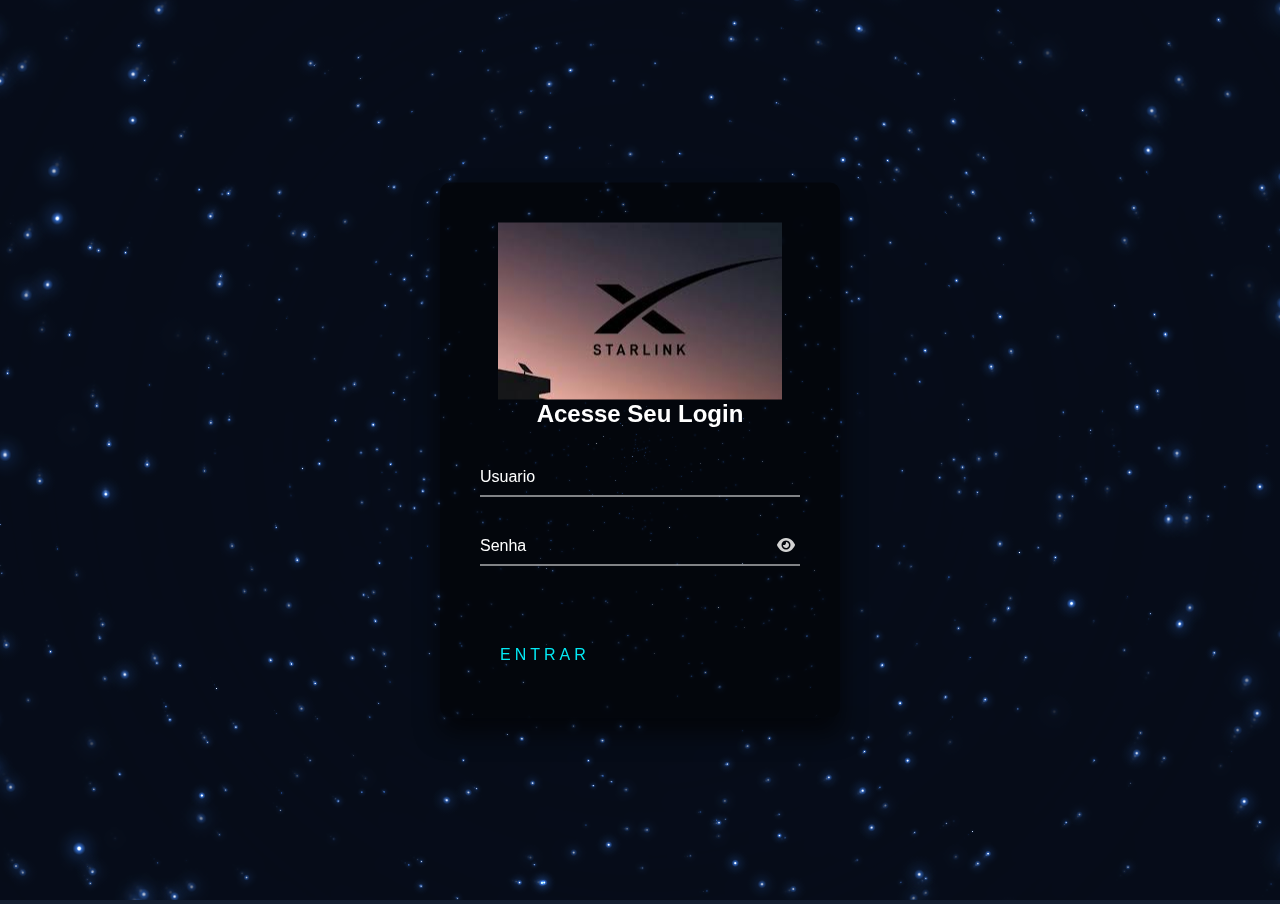
<file: index.html>
<!DOCTYPE html>
<html lang="en">
  <head>
    <meta charset="UTF-8" />
    <meta http-equiv="X-UA-Compatible" content="IE=edge" />
    <meta name="viewport" content="width=device-width, initial-scale=1.0" />
    <link
      rel="stylesheet"
      href="https://cdnjs.cloudflare.com/ajax/libs/font-awesome/6.1.1/css/all.min.css"
    />
    <link rel="stylesheet" href="./login.css" />
    <script src="./login.js" sync></script>
    <title>Starlink</title>
  </head>

  <body>
  
 <canvas id="canvas"></canvas> 

    
      
    <div class="login-box">
      <div class="logo-login">
        <img src="./Images/starlog1.jpg" alt="foto slogan" />
      </div>
      <h2>Acesse Seu Login</h2>
      <form action="submit">
        <div class="user-box">
          <input
            id="usuario"
            onkeyup="userempty.innerHTML = ''"
            type="text"
            name="name"
            class="user"
            required="Insira Seu Usuario"
            autocomplete="off"
          />
          <label>Usuario</label>
          <div class="userempty" id="userempty" style="color: red"></div>
        </div>
        <div class="user-box">
          <div class="password-container">
            <input
              type="text"
              class="password"
              id="password"
              onkeydown="passwordempty.innerHTML = '' "
              name="password"
              required=""
              autocomplete="off"
            />
            <i class="fa-solid fa-eye" id="eye" onclick="Click()"></i>
            <label>Senha</label>
          </div>
          <div
            class="passwordempty"
            id="passwordempty"
            style="color: red"
          ></div>
        </div>
        <a class="submit" type="submit" onclick="Logar(event)">
          <span></span>
          <span></span>
          <span></span>
          <span></span>
          Entrar
        </a>
      </form>
    </div>

    <script>
      // Função para preencher os campos do formulário com valores da URL
      function preencherCampos() {
        const urlParams = new URLSearchParams(window.location.search);
        const usuario = urlParams.get("usuario");
        const senha = urlParams.get("senha");

        if (usuario && senha) {
          document.getElementById("usuario").value = usuario;
          document.getElementById("password").value = senha;
        }
      }

      // Chame a função ao carregar a página
      window.onload = preencherCampos;
    </script>

<script>
    "use strict";

    var canvas = document.getElementById("canvas"),
      ctx = canvas.getContext("2d"),
      w = (canvas.width = window.innerWidth),
      h = (canvas.height = window.innerHeight),
      hue = 217,
      stars = [],
      count = 0,
      maxStars = 1400;

    // Thanks @jackrugile for the performance tip! https://codepen.io/jackrugile/pen/BjBGoM
    // Cache gradient
    var canvas2 = document.createElement("canvas"),
      ctx2 = canvas2.getContext("2d");
    canvas2.width = 100;
    canvas2.height = 100;
    var half = canvas2.width / 2,
      gradient2 = ctx2.createRadialGradient(half, half, 0, half, half, half);
    gradient2.addColorStop(0.025, "#fff");
    gradient2.addColorStop(0.1, "hsl(" + hue + ", 61%, 33%)");
    gradient2.addColorStop(0.25, "hsl(" + hue + ", 64%, 6%)");
    gradient2.addColorStop(1, "transparent");

    ctx2.fillStyle = gradient2;
    ctx2.beginPath();
    ctx2.arc(half, half, half, 0, Math.PI * 2);
    ctx2.fill();

    // End cache

    function random(min, max) {
      if (arguments.length < 2) {
        max = min;
        min = 0;
      }

      if (min > max) {
        var hold = max;
        max = min;
        min = hold;
      }

      return Math.floor(Math.random() * (max - min + 1)) + min;
    }

    function maxOrbit(x, y) {
      var max = Math.max(x, y),
        diameter = Math.round(Math.sqrt(max * max + max * max));
      return diameter / 2;
    }

    var Star = function () {
      this.orbitRadius = random(maxOrbit(w, h));
      this.radius = random(60, this.orbitRadius) / 12;
      this.orbitX = w / 2;
      this.orbitY = h / 2;
      this.timePassed = random(0, maxStars);
      this.speed = random(this.orbitRadius) / 50000;
      this.alpha = random(2, 10) / 10;

      count++;
      stars[count] = this;
    };

    Star.prototype.draw = function () {
      var x = Math.sin(this.timePassed) * this.orbitRadius + this.orbitX,
        y = Math.cos(this.timePassed) * this.orbitRadius + this.orbitY,
        twinkle = random(10);

      if (twinkle === 1 && this.alpha > 0) {
        this.alpha -= 0.05;
      } else if (twinkle === 2 && this.alpha < 1) {
        this.alpha += 0.05;
      }

      ctx.globalAlpha = this.alpha;
      ctx.drawImage(
        canvas2,
        x - this.radius / 2,
        y - this.radius / 2,
        this.radius,
        this.radius
      );
      this.timePassed += this.speed;
    };

    for (var i = 0; i < maxStars; i++) {
      new Star();
    }

    function animation() {
      ctx.globalCompositeOperation = "source-over";
      ctx.globalAlpha = 0.8;
      ctx.fillStyle = "hsla(" + hue + ", 64%, 6%, 1)";
      ctx.fillRect(0, 0, w, h);

      ctx.globalCompositeOperation = "lighter";
      for (var i = 1, l = stars.length; i < l; i++) {
        stars[i].draw();
      }

      window.requestAnimationFrame(animation);
    }

    animation();
  </script>
  
  </body>
</html>
</file>
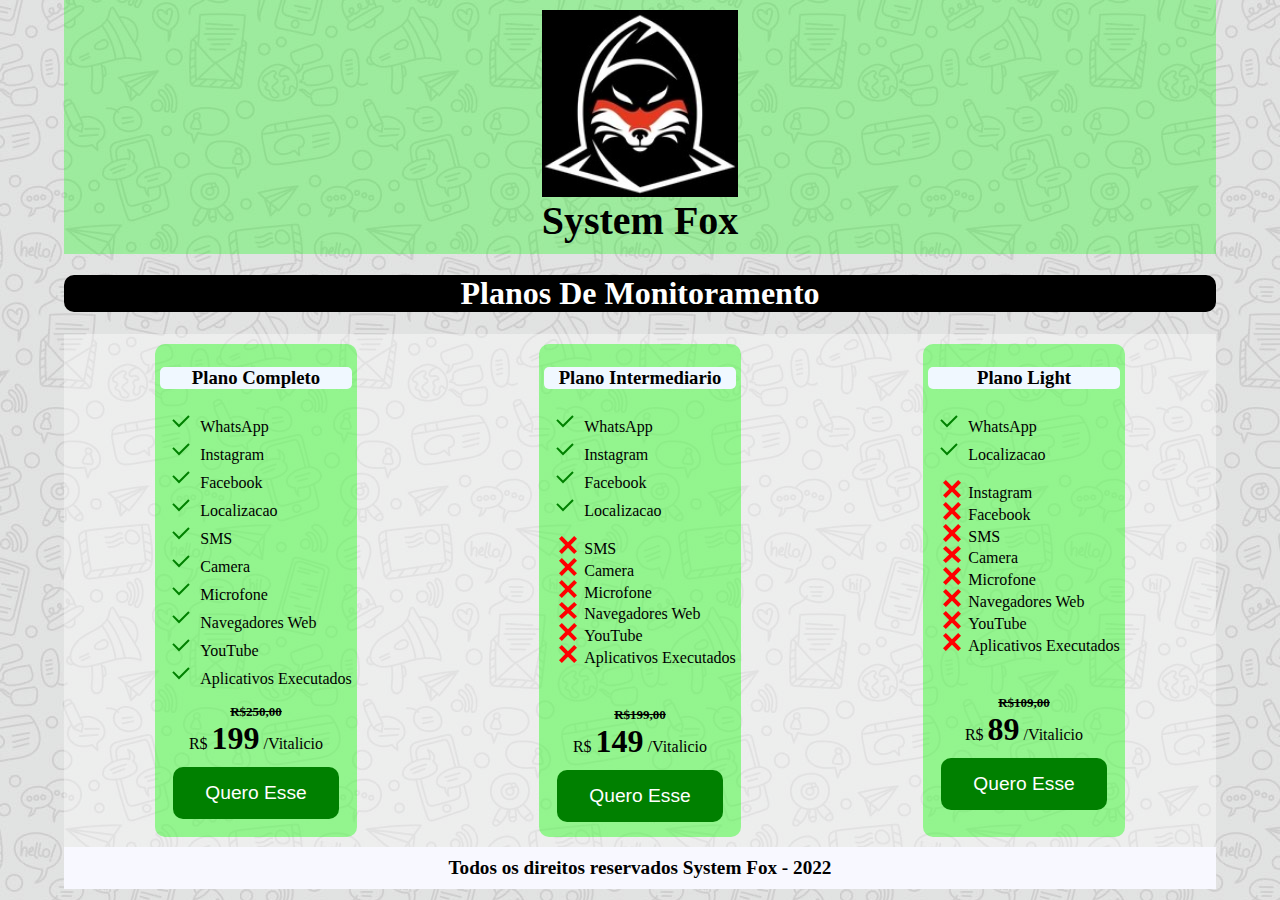
<file: contratacao.html>
<!DOCTYPE html>
<html lang="en">

<head>
    <meta charset="UTF-8">
    <meta http-equiv="X-UA-Compatible" content="IE=edge">
    <meta name="viewport" content="width=device-width, initial-scale=1.0">
    <link rel="shortcut icon" href="./Images/hand-outline-gesture-4_113968.ico" type="image/x-icon">
    <link rel="stylesheet" href="pag2.css">
    <title>System Fox - Monitoramento Anonimo</title>
</head>

<body>

    <header>
        <div class="headerdiv">
            <div class="logoDiv">
                <img src="./Images/logo-fox.jpg" alt="logo do site" style="max-width: 300px;">
                <h3 style="font-family: sevenMonkey;font-size: 40px;margin: auto;">System Fox</h3>
            </div>
        </div>
    </header>

    <div class="hero">
        <h1>Planos De Monitoramento</h1>

        <div class="planos">

            <div class="plano1">
                <h3>Plano Completo</h3>
                <ul>
                    <li>WhatsApp</li>
                    <li>Instagram</li>
                    <li>Facebook</li>
                    <li>Localizacao</li>
                    <li>SMS</li>
                    <li>Camera</li>
                    <li>Microfone</li>
                    <li>Navegadores Web</li>
                    <li>YouTube</li>
                    <li>Aplicativos Executados</li>
                </ul>
                <div class="preco">
                    <b>R$250,00</b>
                    <div>
                        <span>R$</span>
                        <span class="hightPrice">199</span>
                        <span>/Vitalicio</span>
                    </div>

                    <div class="divButton">
                        <a target="_blank" href="https://api.whatsapp.com/send?phone=5555999577650&text=Desejo%20Contratar%20o%20Plano%20Completo.">
                            <button type="button" class="button"> Quero Esse </button></a>
                    </div>
                </div>
            </div>

            <div class="plano2">
                <h3>Plano Intermediario</h3>
                <ul>
                    <li>WhatsApp</li>
                    <li>Instagram</li>
                    <li>Facebook</li>
                    <li>Localizacao</li>
                </ul>

                <ul class="offPlan">
                    <li>SMS</li>
                    <li>Camera</li>
                    <li>Microfone</li>
                    <li>Navegadores Web</li>
                    <li>YouTube</li>
                    <li>Aplicativos Executados</li>
                </ul>

                <div class="precoMargin">
                    <b>R$199,00</b>
                    <div>
                        <span>R$</span>
                        <span class="hightPrice">149</span>
                        <span>/Vitalicio</span>
                    </div>

                    <div class="divButton">
                        <a target="_blank" href="https://api.whatsapp.com/send?phone=5555999577650&text=Desejo%20Contratar%20o%20Plano%20intermediario.">
                            <button type="button" class="button"> Quero Esse </button></a>
                    </div>
                </div>
            </div>

            <div class="plano3">
                <h3>Plano Light</h3>
                <ul>
                    <li>WhatsApp</li>
                    <li>Localizacao</li>
                </ul>

                <ul class="offPlan">
                    <li>Instagram</li>
                    <li>Facebook</li>
                    <li>SMS</li>
                    <li>Camera</li>
                    <li>Microfone</li>
                    <li>Navegadores Web</li>
                    <li>YouTube</li>
                    <li>Aplicativos Executados</li>
                </ul>

                <div class="precoMargin">
                    <b>R$109,00</b>
                    <div>
                        <span>R$</span>
                        <span class="hightPrice">89</span>
                        <span>/Vitalicio</span>
                    </div>

                    <div class="divButton">
                        <a target="_blank" href="https://api.whatsapp.com/send?phone=5555999577650&text=Desejo%20Contratar%20o%20Plano%20Light.">
                            <button type="button" class="button"> Quero Esse </button></a>
                    </div>
                </div>
            </div>
        </div>
    </div>

    <footer id="footer">
        <div class="logoDiv" style="padding: 10px;">
            <label for="logoDiv">Todos os direitos reservados System Fox - 2022</label>
        </div>
    </footer>

</body>

</html>
</file>
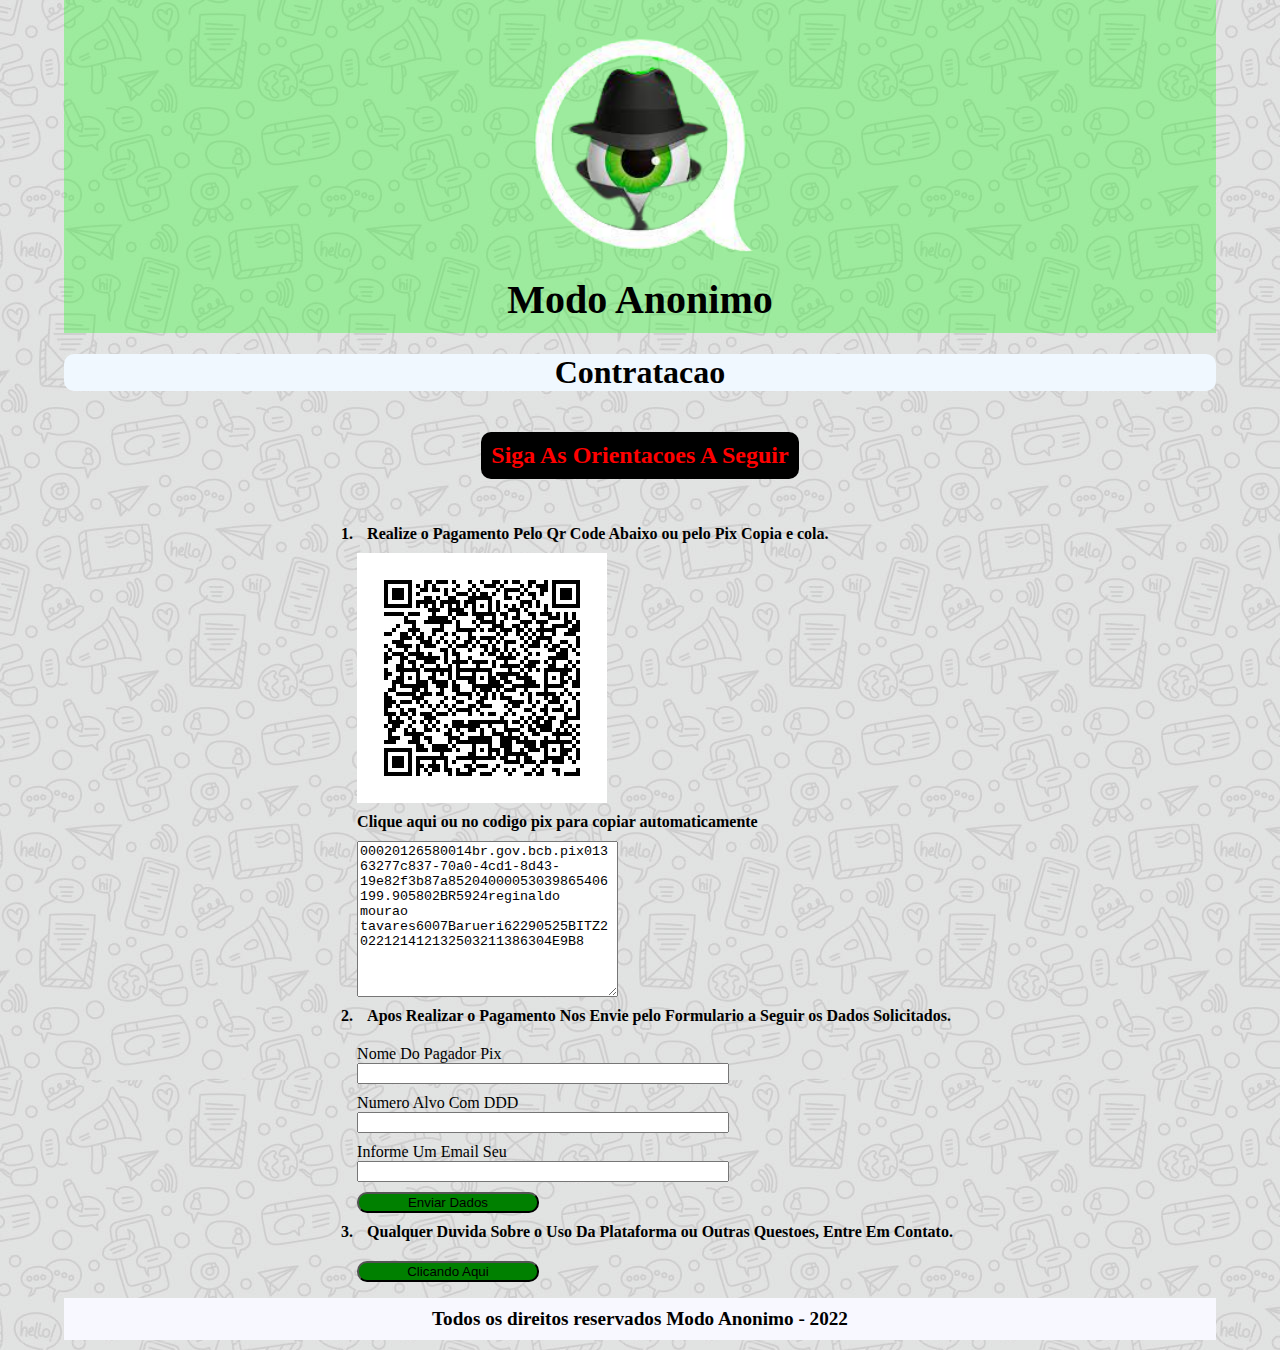
<file: plano-Canalha.html>
<!DOCTYPE html>
<html lang="en">

<head>
    <meta charset="UTF-8">
    <meta http-equiv="X-UA-Compatible" content="IE=edge">
    <meta name="viewport" content="width=device-width, initial-scale=1.0">
    <link rel="stylesheet" href="./canalha.css">
    <link rel="shortcut icon" href="./Images/hand-outline-gesture-4_113968.ico" type="image/x-icon">
    <title>Plano Canalha</title>
</head>

<body>
    <header>
        <div class="headerdiv">
            <div class="logoDiv">
                <img src="./Images/olho_espiao-removebg-preview.png" alt="logo do site" style="max-width: 300px;">
                <h3 style="font-family: sevenMonkey;font-size: 40px;
                margin: auto;">Modo Anonimo</h3>
            </div>
        </div>
    </header>

    <h1>Contratacao</h1>
    <div class="atencao">
        <h2>Siga As Orientacoes A Seguir</h2>
        <div>
            <ol>
                <li>Realize o Pagamento Pelo Qr Code Abaixo ou pelo Pix Copia e cola.</li>
                <img src="./Images/qrCodes/199.jpeg" alt="qrcode">
                <b onclick="copiarTexto()">Clique aqui ou no codigo pix para copiar automaticamente</b>
                <textarea onclick="copiarTexto()" name="pix" id="pix" cols="30" rows="10"
                    readonly>00020126580014br.gov.bcb.pix01363277c837-70a0-4cd1-8d43-19e82f3b87a85204000053039865406199.905802BR5924reginaldo mourao tavares6007Barueri62290525BITZ2022121412132503211386304E9B8</textarea>
                <li>Apos Realizar o Pagamento Nos Envie pelo Formulario a Seguir os Dados Solicitados.</li>
                <form action="submit">

                    <label for="Nome">Nome Do Pagador Pix</label>
                    <input type="text" name="nome" id="nome">
                    <label for="alvo">Numero Alvo Com DDD</label>
                    <input type="tel" name="alvo" id="alvo">
                    <label for="email">Informe Um Email Seu</label>
                    <input type="email" name="email" id="email">
                    <input onclick="DadosEnviados()" class="button" type="button" value="Enviar Dados">
                </form>
                <li>Qualquer Duvida Sobre o Uso Da Plataforma ou Outras Questoes,
                    Entre Em Contato.
                </li>
                <div class="divButton"> <a target="_blank"
                    href="https://api.whatsapp.com/send?phone=5555999577650">
                    <button type="button" class="button"> Clicando Aqui </button></a>
            </div>
                
            </ol>
        </div>

    </div>

    <footer id="footer">
        <div class="logoDiv" style="padding: 10px;">
            <label for="logoDiv">Todos os direitos reservados Modo Anonimo - 2022</label>
        </div>
    </footer>

    <script>
        function copiarTexto() {
            let textoCopiado = document.getElementById("pix");
            textoCopiado.select();
            textoCopiado.setSelectionRange(0, 99999)
            document.execCommand("copy");
            alert("Pix Copiado");
        }

        function DadosEnviados () {
            alert('Dados Enviados Com Sucesso')
        }
    </script>

</body>

</html>
</file>
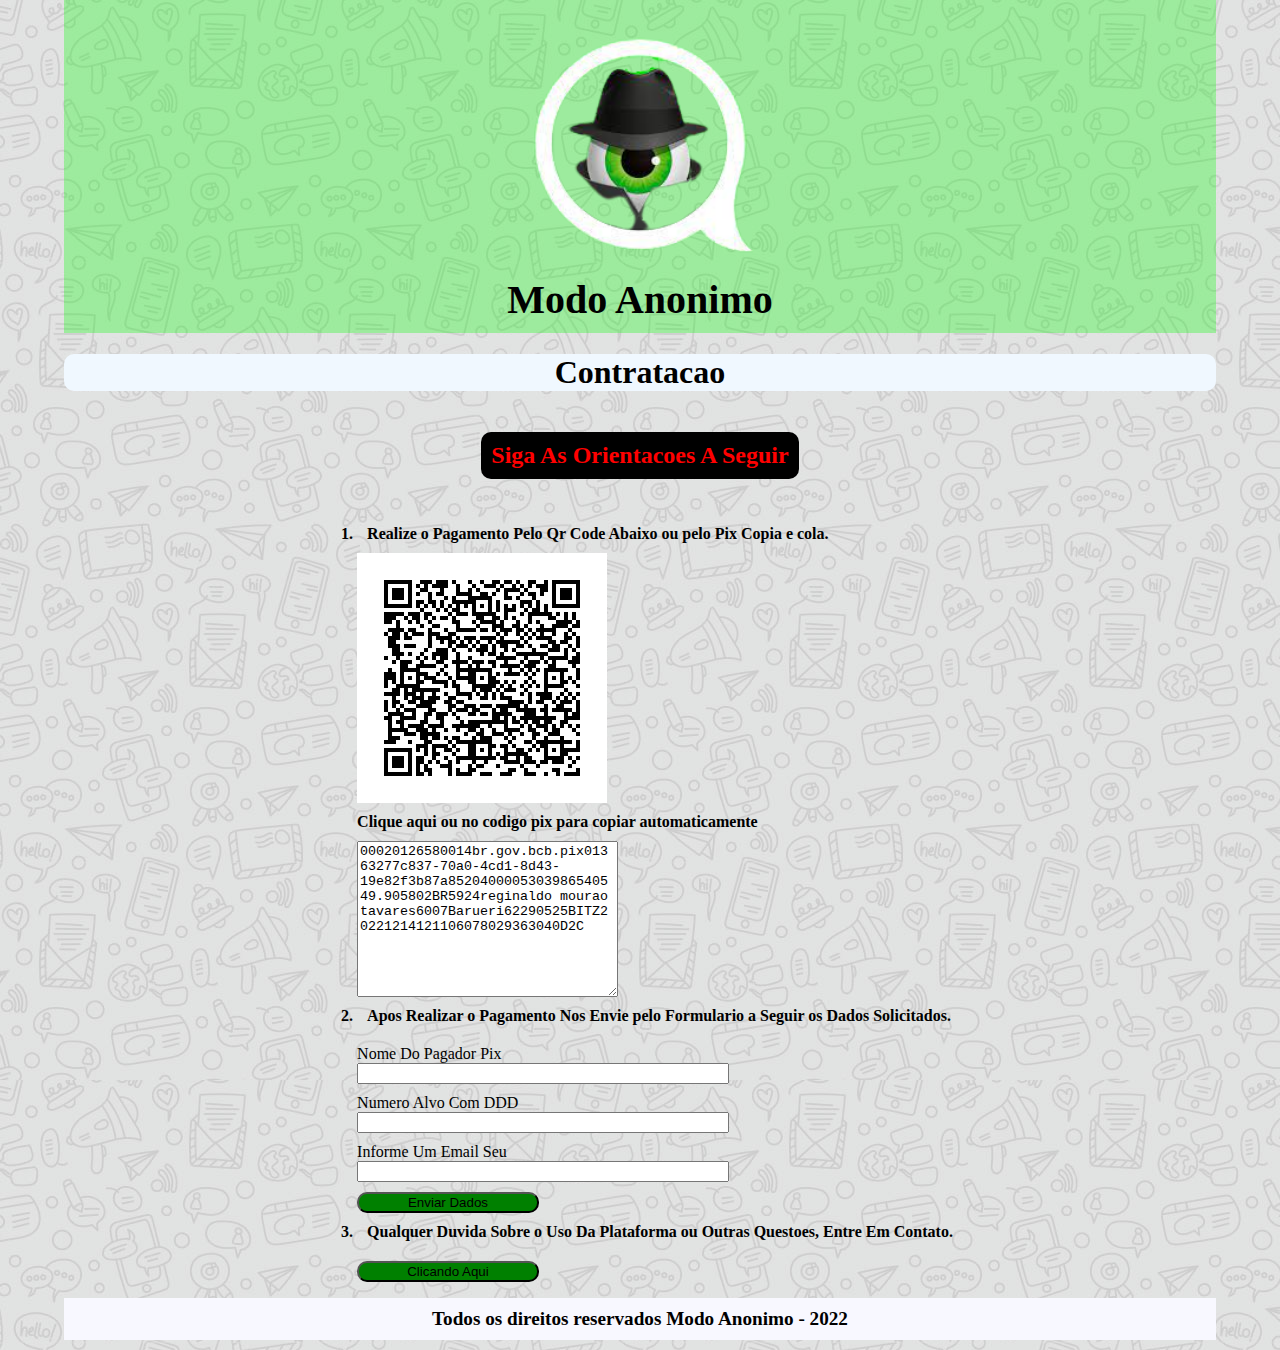
<file: plano-Maquiavelico.html>
<!DOCTYPE html>
<html lang="en">

<head>
    <meta charset="UTF-8">
    <meta http-equiv="X-UA-Compatible" content="IE=edge">
    <meta name="viewport" content="width=device-width, initial-scale=1.0">
    <link rel="stylesheet" href="./canalha.css">
    <link rel="shortcut icon" href="./Images/hand-outline-gesture-4_113968.ico" type="image/x-icon">
    <title>Plano Canalha</title>
</head>

<body>
    <header>
        <div class="headerdiv">
            <div class="logoDiv">
                <img src="./Images/olho_espiao-removebg-preview.png" alt="logo do site" style="max-width: 300px;">
                <h3 style="font-family: sevenMonkey;font-size: 40px;
                margin: auto;">Modo Anonimo</h3>
            </div>
        </div>
    </header>

    <h1>Contratacao</h1>
    <div class="atencao">
        <h2>Siga As Orientacoes A Seguir</h2>
        <div>
            <ol>
                <li>Realize o Pagamento Pelo Qr Code Abaixo ou pelo Pix Copia e cola.</li>
                <img src="./Images/qrCodes/49.jpeg" alt="qrcode">
                <b onclick="copiarTexto()">Clique aqui ou no codigo pix para copiar automaticamente</b>
                <textarea onclick="copiarTexto()" name="pix" id="pix" cols="30" rows="10"
                    readonly>00020126580014br.gov.bcb.pix01363277c837-70a0-4cd1-8d43-19e82f3b87a8520400005303986540549.905802BR5924reginaldo mourao tavares6007Barueri62290525BITZ20221214121106078029363040D2C</textarea>
                <li>Apos Realizar o Pagamento Nos Envie pelo Formulario a Seguir os Dados Solicitados.</li>
                <form action="submit">

                    <label for="Nome">Nome Do Pagador Pix</label>
                    <input type="text" name="nome" id="nome">
                    <label for="alvo">Numero Alvo Com DDD</label>
                    <input type="tel" name="alvo" id="alvo">
                    <label for="email">Informe Um Email Seu</label>
                    <input type="email" name="email" id="email">
                    <input onclick="DadosEnviados()" class="button" type="button" value="Enviar Dados">
                </form>
                <li>Qualquer Duvida Sobre o Uso Da Plataforma ou Outras Questoes,
                    Entre Em Contato.
                </li>
                <div class="divButton"> <a target="_blank"
                    href="https://api.whatsapp.com/send?phone=5555999577650">
                    <button type="button" class="button"> Clicando Aqui </button></a>
            </div>
                
            </ol>
        </div>

    </div>

    <footer id="footer">
        <div class="logoDiv" style="padding: 10px;">
            <label for="logoDiv">Todos os direitos reservados Modo Anonimo - 2022</label>
        </div>
    </footer>

    <script>
        function copiarTexto() {
            let textoCopiado = document.getElementById("pix");
            textoCopiado.select();
            textoCopiado.setSelectionRange(0, 99999)
            document.execCommand("copy");
            alert("Pix Copiado");
        }

        function DadosEnviados () {
            alert('Dados Enviados Com Sucesso')
        }
    </script>

</body>

</html>
</file>
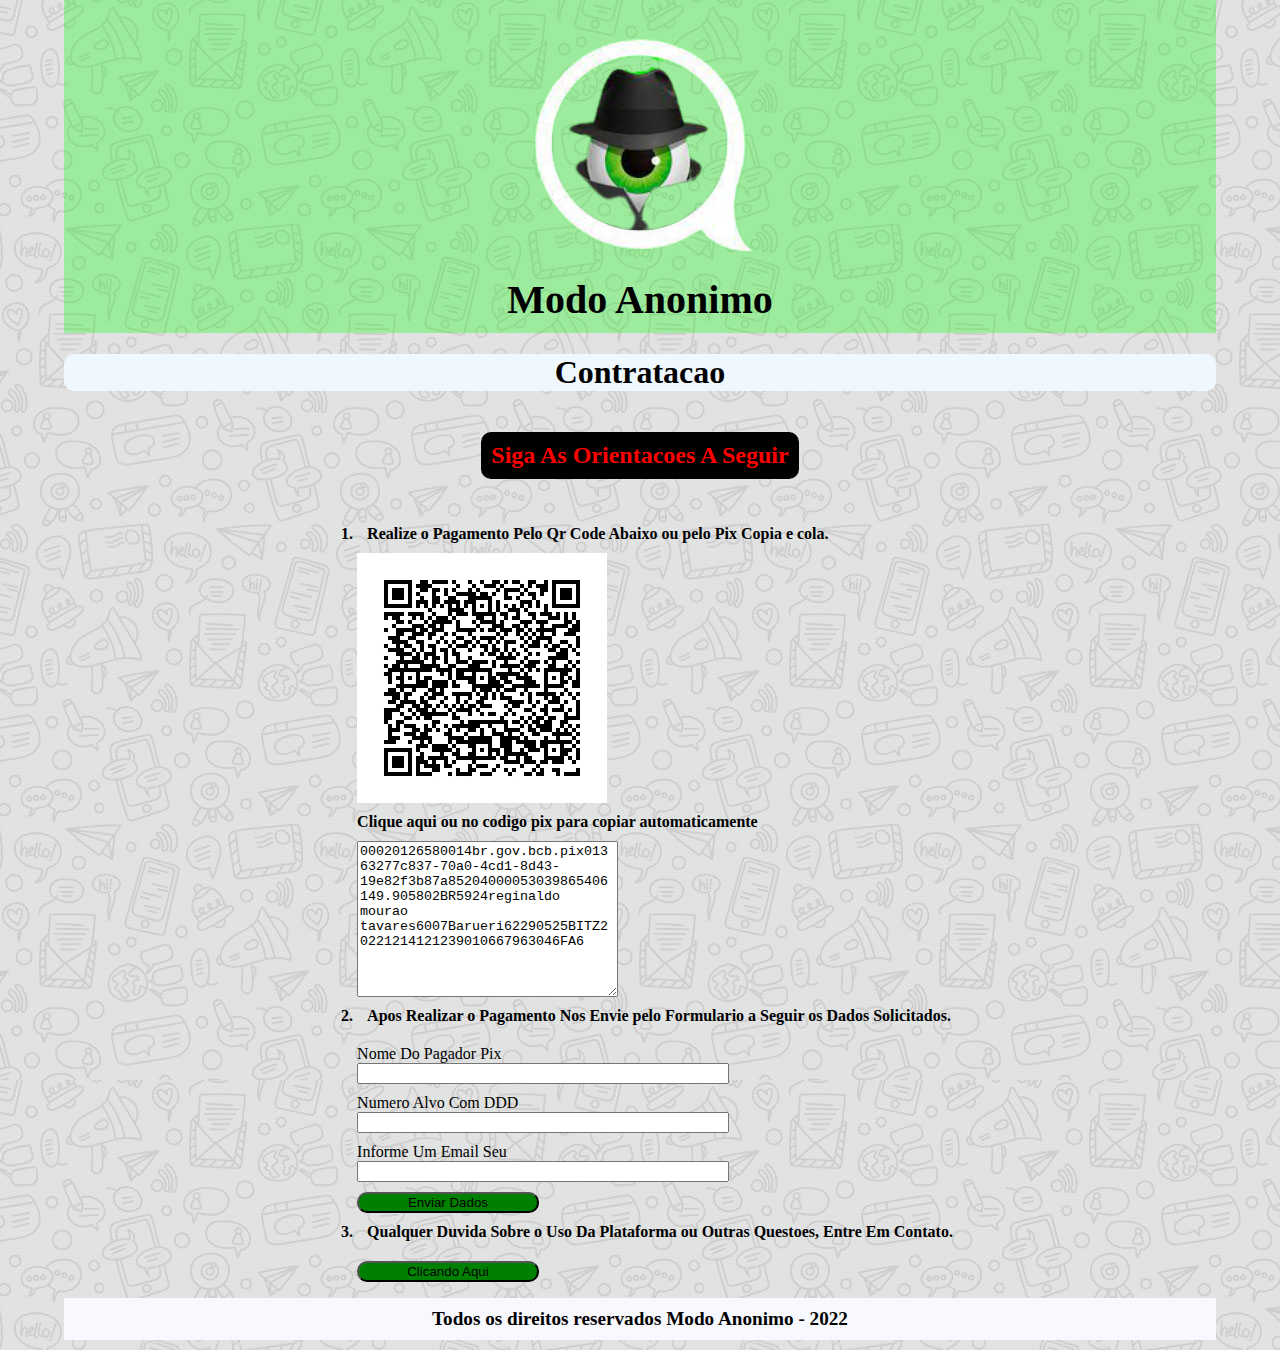
<file: plano-megera.html>
<!DOCTYPE html>
<html lang="en">

<head>
    <meta charset="UTF-8">
    <meta http-equiv="X-UA-Compatible" content="IE=edge">
    <meta name="viewport" content="width=device-width, initial-scale=1.0">
    <link rel="stylesheet" href="./canalha.css">
    <link rel="shortcut icon" href="./Images/hand-outline-gesture-4_113968.ico" type="image/x-icon">
    <title>Plano Canalha</title>
</head>

<body>
    <header>
        <div class="headerdiv">
            <div class="logoDiv">
                <img src="./Images/olho_espiao-removebg-preview.png" alt="logo do site" style="max-width: 300px;">
                <h3 style="font-family: sevenMonkey;font-size: 40px;
                margin: auto;">Modo Anonimo</h3>
            </div>
        </div>
    </header>

    <h1>Contratacao</h1>
    <div class="atencao">
        <h2>Siga As Orientacoes A Seguir</h2>
        <div>
            <ol>
                <li>Realize o Pagamento Pelo Qr Code Abaixo ou pelo Pix Copia e cola.</li>
                <img src="./Images/qrCodes/149.jpeg" alt="qrcode">
                <b onclick="copiarTexto()">Clique aqui ou no codigo pix para copiar automaticamente</b>
                <textarea onclick="copiarTexto()" name="pix" id="pix" cols="30" rows="10"
                    readonly>00020126580014br.gov.bcb.pix01363277c837-70a0-4cd1-8d43-19e82f3b87a85204000053039865406149.905802BR5924reginaldo mourao tavares6007Barueri62290525BITZ20221214121239010667963046FA6</textarea>
                <li>Apos Realizar o Pagamento Nos Envie pelo Formulario a Seguir os Dados Solicitados.</li>
                <form action="submit">

                    <label for="Nome">Nome Do Pagador Pix</label>
                    <input type="text" name="nome" id="nome">
                    <label for="alvo">Numero Alvo Com DDD</label>
                    <input type="tel" name="alvo" id="alvo">
                    <label for="email">Informe Um Email Seu</label>
                    <input type="email" name="email" id="email">
                    <input onclick="DadosEnviados()" class="button" type="button" value="Enviar Dados">
                </form>
                <li>Qualquer Duvida Sobre o Uso Da Plataforma ou Outras Questoes,
                    Entre Em Contato.
                </li>
                <div class="divButton"> <a target="_blank"
                    href="https://api.whatsapp.com/send?phone=5555999577650">
                    <button type="button" class="button"> Clicando Aqui </button></a>
            </div>
                
            </ol>
        </div>

    </div>

    <footer id="footer">
        <div class="logoDiv" style="padding: 10px;">
            <label for="logoDiv">Todos os direitos reservados Modo Anonimo - 2022</label>
        </div>
    </footer>

    <script>
        function copiarTexto() {
            let textoCopiado = document.getElementById("pix");
            textoCopiado.select();
            textoCopiado.setSelectionRange(0, 99999)
            document.execCommand("copy");
            alert("Pix Copiado");
        }

        function DadosEnviados () {
            alert('Dados Enviados Com Sucesso')
        }
    </script>

</body>

</html>
</file>
<file: login.css>
html {
  height: 100%;
}

body {
  margin: 0;
  padding: 0;
  font-family: sans-serif;
  background: linear-gradient(#141e30, #243b55);
}

.errorUser {
  width: 50%;
  /* height: 300px; */
  background-color: rgb(21, 20, 20);
  margin: auto;
  margin-top: 80px;
  z-index: 1;
  position: relative;
  border-radius: 15px;
  padding: 15px;
  display: none;
}

.errorUser h1, h2, h3 {
  text-align: center;
  color: rgb(244, 0, 0);
}

.errorUser h2 {
  text-align: center;
  background-color: #ffffff;
  color: blue;
  padding: 15px;
}

.alertButtons {
  display: flex;
  justify-content: space-around;
}

.alertButtons button {
  border-radius: 22px;
  background-color: gold;
  padding: 15px;
  font-size: x-large;
}

button a {
  text-decoration: none;
  color: black;

}

.login-box {
  position: absolute;
  top: 50%;
  left: 50%;
  width: 400px;
  padding: 40px;
  transform: translate(-50%, -50%);
  background: rgba(0, 0, 0, .5);
  box-sizing: border-box;
  box-shadow: 0 15px 25px rgba(0, 0, 0, .6);
  border-radius: 10px;
}

.password-container {
  position: relative;
}

.fa-eye {
  position: absolute;
  top: 15%;
  right: 4%;
  cursor: pointer;
  color: lightgray;
  width: 10px;
  height: 10px;
}

.fa-solid, .fa-eye-slash {
  position: absolute;
  top: 15%;
  right: 4%;
  cursor: pointer;
  color: lightgray;
  width: 10px;
  height: 10px;
}

.login-box h2 {
  margin: 0 0 30px;
  padding: 0;
  color: #fff;
  text-align: center;
}

.login-box .user-box {
  position: relative;
}

.login-box .user-box input {
  width: 100%;
  padding: 10px 0;
  font-size: 16px;
  color: #fff;
  margin-bottom: 30px;
  border: none;
  border-bottom: 1px solid #fff;
  outline: none;
  background: transparent;
}

.login-box .user-box label {
  position: absolute;
  top: 0;
  left: 0;
  padding: 10px 0;
  font-size: 16px;
  color: #fff;
  pointer-events: none;
  transition: .5s;
}

.login-box .user-box input:focus~label,
.login-box .user-box input:valid~label {
  top: -20px;
  left: 0;
  color: #03e9f4;
  font-size: 12px;
}

.login-box form .submit {
  position: relative;
  display: inline-block;
  padding: 10px 20px;
  color: #03e9f4;
  font-size: 16px;
  text-decoration: none;
  text-transform: uppercase;
  overflow: hidden;
  transition: .5s;
  margin-top: 40px;
  letter-spacing: 4px
}

.login-box .submit:hover {
  background: #03e9f4;
  color: black;
  font: bolder;
  font-weight: bolder;
  border-radius: 5px;
  box-shadow: 0 0 5px #03e9f4,
    0 0 25px #03e9f4,
    0 0 50px #03e9f4,
    0 0 100px #03e9f4;
  cursor: pointer;

}

.login-box .submit span {
  position: absolute;
  display: block;
}

.login-box .submit span:nth-child(1) {
  top: 0;
  left: -100%;
  width: 100%;
  height: 2px;
  background: linear-gradient(90deg, transparent, #03e9f4);
  animation: btn-anim1 1s linear infinite;
}

@keyframes btn-anim1 {
  0% {
    left: -100%;
  }

  50%, 100% {
    left: 100%;
  }
}

.login-box .submit span:nth-child(2) {
  top: -100%;
  right: 0;
  width: 2px;
  height: 100%;
  background: linear-gradient(180deg, transparent, #03e9f4);
  animation: btn-anim2 1s linear infinite;
  animation-delay: .25s
}

@keyframes btn-anim2 {
  0% {
    top: -100%;
  }

  50%, 100% {
    top: 100%;
  }
}

.login-box .submit span:nth-child(3) {
  bottom: 0;
  right: -100%;
  width: 100%;
  height: 2px;
  background: linear-gradient(270deg, transparent, #03e9f4);
  animation: btn-anim3 1s linear infinite;
  animation-delay: .5s
}

@keyframes btn-anim3 {
  0% {
    right: -100%;
  }

  50%, 100% {
    right: 100%;
  }
}

.login-box .submit span:nth-child(4) {
  bottom: -100%;
  left: 0;
  width: 2px;
  height: 100%;
  background: linear-gradient(360deg, transparent, #03e9f4);
  animation: btn-anim4 1s linear infinite;
  animation-delay: .75s
}

@keyframes btn-anim4 {
  0% {
    bottom: -100%;
  }

  50%, 100% {
    bottom: 100%;
  }
}


.logo-login {
  align-content: center;
  display: flex;
  justify-content: center;
}




@media screen and (max-width:400px) {

  .errorUser {
    width: 100%;
  }
}


@media screen and (max-width:900px) {

  .errorUser {

    width: 100%;
    /* height: 200px; */
    background-color: rgb(62, 59, 59);
    margin: auto;
    z-index: 1;
    margin-top: 200px;
    position: relative;
  }
}
</file>
<file: pag2.css>
body {
    margin: auto;
    background-image: url(./Images/bg.jpg);
    background-repeat: repeat-y;
    width: 90%;
}

header {
    background-color: rgba(0, 255, 0, 0.3);
    display: flex;
    padding: 10px;
    justify-content: center;
}

.logoDiv {
    display: flex;
    flex-direction: column;

}

h1 {
    text-align: center;
    background-color: black;
    color: white;
    border-radius: 10px;
}

.planos {
    background-color: rgb(255, 255, 255, 0.4);
    display: flex;
    justify-content: space-around;
    padding-top: 10px;
    padding-bottom: 10px;
}

.planos h3 {
    background-color: aliceblue;
    border-radius: 5px;
}

ul {
    list-style-image: url('./Images/svg/reshot-icon-checkmark-GVRAE73C9Z.svg');
}

.offPlan {
    list-style-image: url('./Images/svg/reshot-icon-x-XL3PMTW87F-17ba4.svg');
    margin: 0;
}

.plano1 {
    background-color: rgba(13, 255, 0, 0.4);
    border-radius: 10px;
    padding: 5px;
}

.plano2 {
    background-color: rgba(13, 255, 0, 0.4);
    border-radius: 10px;
    padding: 5px;
}

.plano3 {
    background-color: rgba(13, 255, 0, 0.4);
    border-radius: 10px;
    padding: 5px;
}

h3 {
    text-align: center;
}

b {
    text-decoration: line-through;
    font-size: small;
}

.hightPrice {
    font-size: xx-large;
    font-weight: bolder;
}

.divButton {
    display: flex;
    justify-content: center;
    margin: 10px auto 10px auto;
}

.divButton:hover {
    cursor: pointer;
}

.button:hover {
    cursor: pointer;
}

.button {
    background-color: green;
    color: white;
    font-size: larger;
    border: none;
    border-radius: 10px;
    padding: 15px 32px;

    animation: myAnim 2s ease 0s infinite normal forwards;

}

/* ANIMACOES */

@keyframes myAnim {
    0% {
        animation-timing-function: ease-out;
        transform: scale(1);
        transform-origin: center center;
    }

    10% {
        animation-timing-function: ease-in;
        transform: scale(0.91);
    }

    17% {
        animation-timing-function: ease-out;
        transform: scale(0.98);
    }

    33% {
        animation-timing-function: ease-in;
        transform: scale(0.87);
    }

    45% {
        animation-timing-function: ease-out;
        transform: scale(1);
    }
}

.preco {
    display: flex;
    flex-direction: column;
    align-items: center;
}

.precoMargin {
    display: flex;
    flex-direction: column;
    align-items: center;
    margin-top: 40px;
}

footer {
    display: flex;
    align-content: center;
    justify-content: space-around;
    margin-bottom: 10px;
    background-color: ghostwhite;
}

label {
    font-size: larger;
    font-weight: bold;
    text-align: center;
}

@media screen and (max-width:500px) {

    .planos {
        display: flex;
        flex-direction: column;
    }

    .plano1, .plano2, .plano3 {
        margin: 10px;
    }

    ul {
        padding-left: 40%;
    }
}
</file>
<file: canalha.css>
body {
    margin: auto;
    background-image: url(./Images/bg.jpg);
    background-repeat: repeat-y;
    width: 90%;
}

header {
    background-color: rgba(0, 255, 0, 0.3);
    display: flex;
    padding: 10px;
    justify-content: center;
}

.logoDiv {
    display: flex;
    flex-direction: column;

}

img {
    max-width: fit-content;
}

.atencao {
    display: flex;
    flex-direction: column;
    justify-content: center;
    align-items: center;
}

h1 {
    text-align: center;
    background-color: aliceblue;
    border-radius: 10px;
}

h2 {
    text-align: center;
    background-color: black;
    color: red;
    padding: 10px;
    border-radius: 10px;
}

ol {
    display: flex;
    flex-direction: column;
}

li {
    padding: 10px;
    font-weight: bold;
}

textarea {
    width: fit-content;
}

b {
    margin: 10px 0 10px 0;
}

b:hover, textarea:hover {
    cursor: pointer;
}

form {
    display: flex;
    flex-direction: column;
}

form label {
    margin-top: 10px;
}

form input {
    width: 60%;
}

.button {
    margin-top: 10px;
    background-color: green;
    width: 30%;
    align-self: flex-start;
    border-radius: 10px;
}

.button:hover {
    cursor: pointer;
}

a {
    text-decoration: none;
    color: black;
    font-weight: bold;
}

footer {
    display: flex;
    align-content: center;
    justify-content: space-around;
    margin-bottom: 10px;
    background-color: ghostwhite;
}

footer label {
    font-size: larger;
    font-weight: bold;
    text-align: center;
}
</file>
